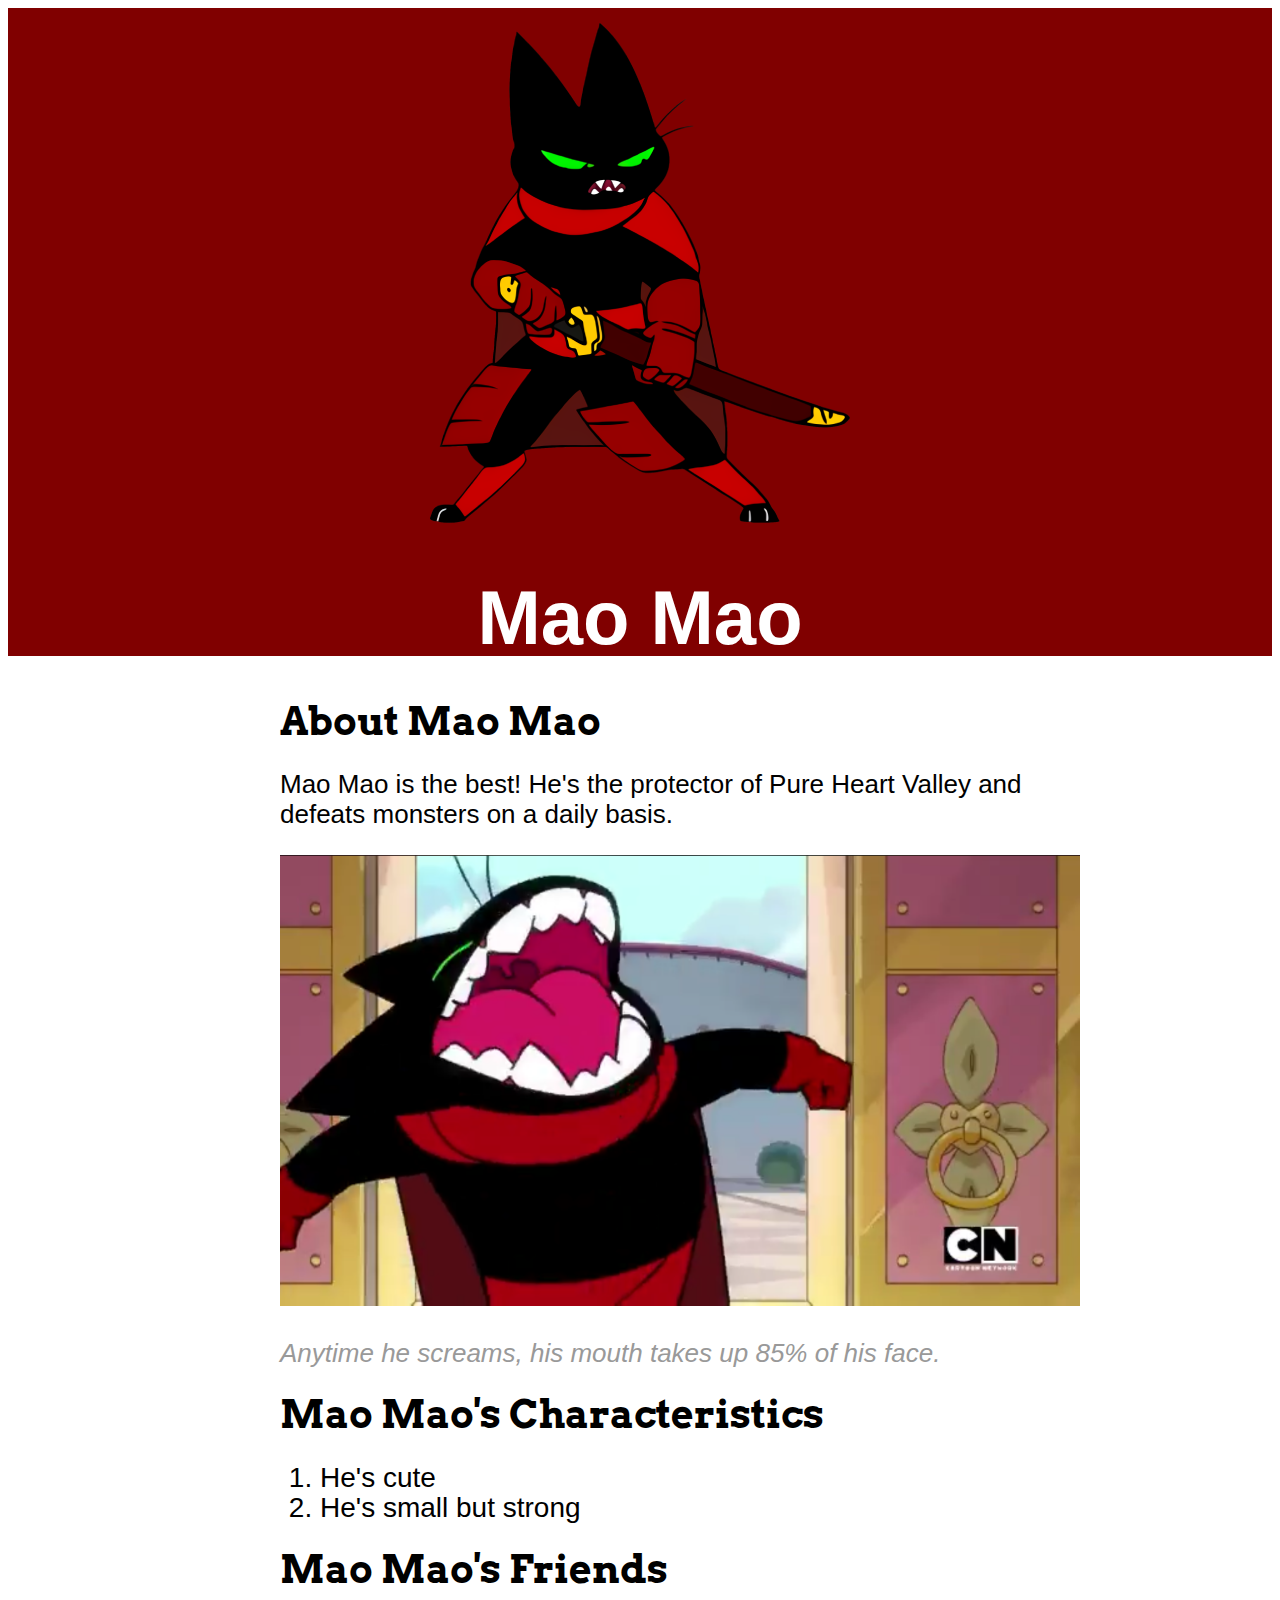
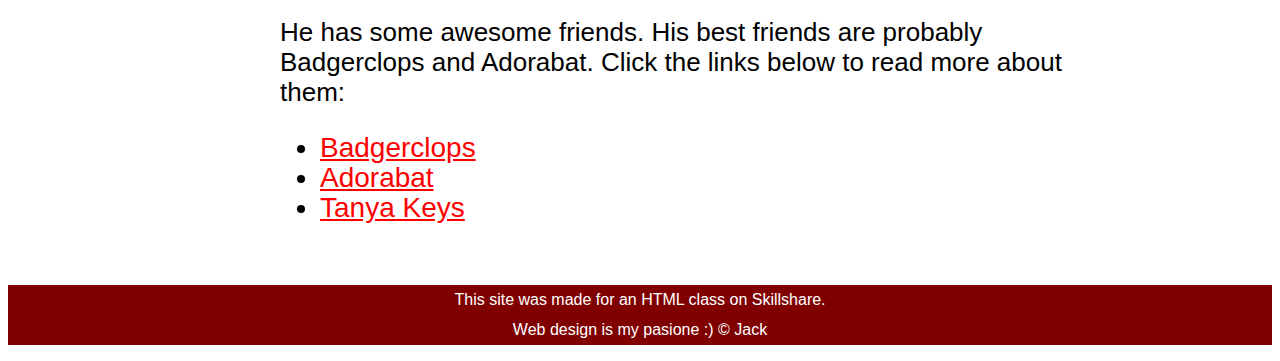
<file: index.html>
<!DOCTYPE html>
<html>
<head>
	<title>Mao Mao</title>
	<link rel="icon" href="img/maomao.png">
	<link href="https://fonts.googleapis.com/css?family=Arvo&display=swap" rel="stylesheet"> 
	<link rel="stylesheet" type="text/css" href="css/hero.css">
</head>
<body>
	<!-- header element -->
	<header>
		<img src="img/maomao.png">
		<h1>Mao Mao</h1>
	</header>

	<!-- main element -->
	<main>
		<h2>About Mao Mao</h2>
		<p>Mao Mao is the best! He's the protector of Pure Heart Valley and defeats monsters on a daily basis.</p>
		<img src="img/mao2.png" title="AAAAAAAAGH">
		<p class="caption">Anytime he screams, his mouth takes up 85% of his face.</p>
		<h2>Mao Mao's Characteristics</h2>
		<ol>
			<li>He's cute</li>
			<li>He's small but strong</li>
		</ol>
		<h2>Mao Mao's Friends</h2>
		<p>He has some awesome friends. His best friends are probably Badgerclops and Adorabat. Click the links below to read more about them:</p>
		<ul>
			<li><a target="_blank" href="https://maomao.fandom.com/wiki/Badgerclops">Badgerclops</a></li>
			<li><a target="_blank" href="https://maomao.fandom.com/wiki/Adorabat">Adorabat</a></li>
			<li><a target="_blank" href="https://maomao.fandom.com/wiki/Tanya_Keys">Tanya Keys</a></li>
		</ul>
	</main>

	<!-- Footer element -->
	<footer>
		<p class="footer">This site was made for an HTML class on Skillshare.<br>
		Web design is my pasione :) © Jack</p>
	</footer>
</body>
</html>
</file>
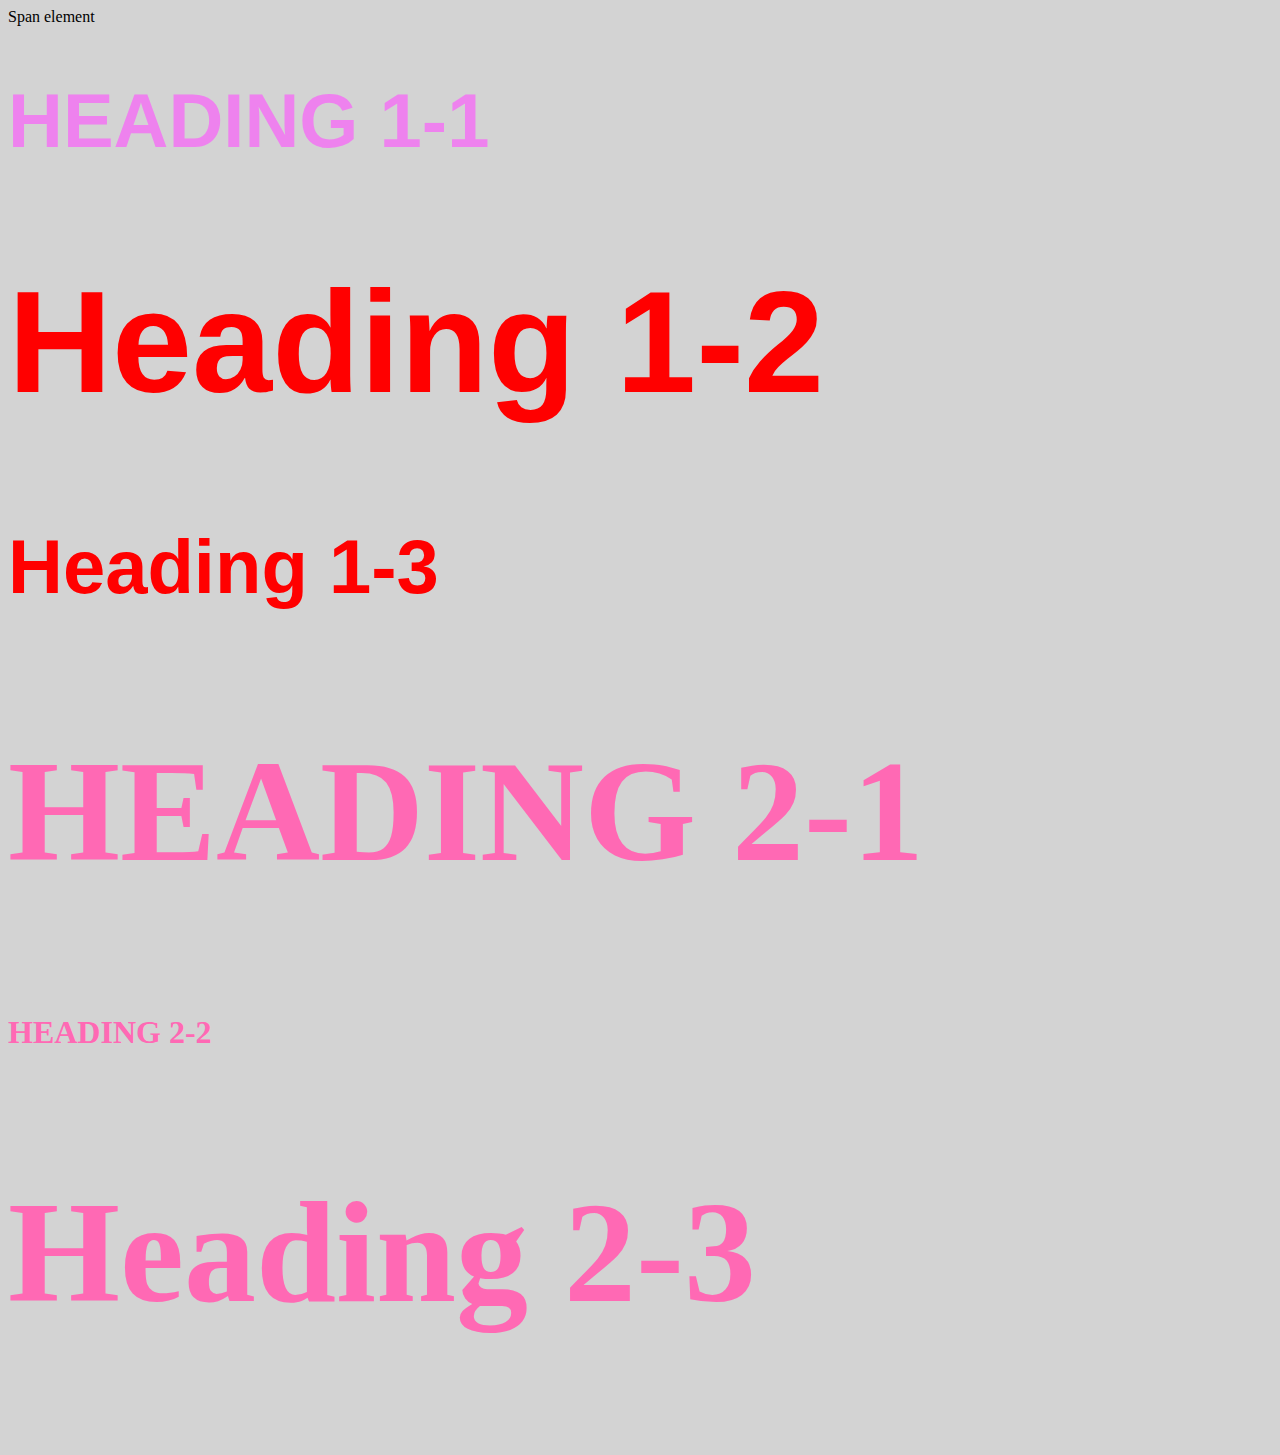
<file: style-test.html>
<!DOCTYPE html>
<html>
<head>
	<title>Style test</title>
	<link rel="stylesheet" type="text/css" href="css/test.css">
</head>
<body>
	<span>Span element</span>
	<h1 class="uppercase"><span>Heading 1-1</h1>
	<h1 class="big">Heading 1-2</h1>
	<h1>Heading 1-3</h1>
	<h2 class="big uppercase">Heading 2-1</h2>
	<h2 class="uppercase">Heading 2-2</h2>
	<h2 class="big">Heading 2-3</h2>

</body>
</html>
</file>
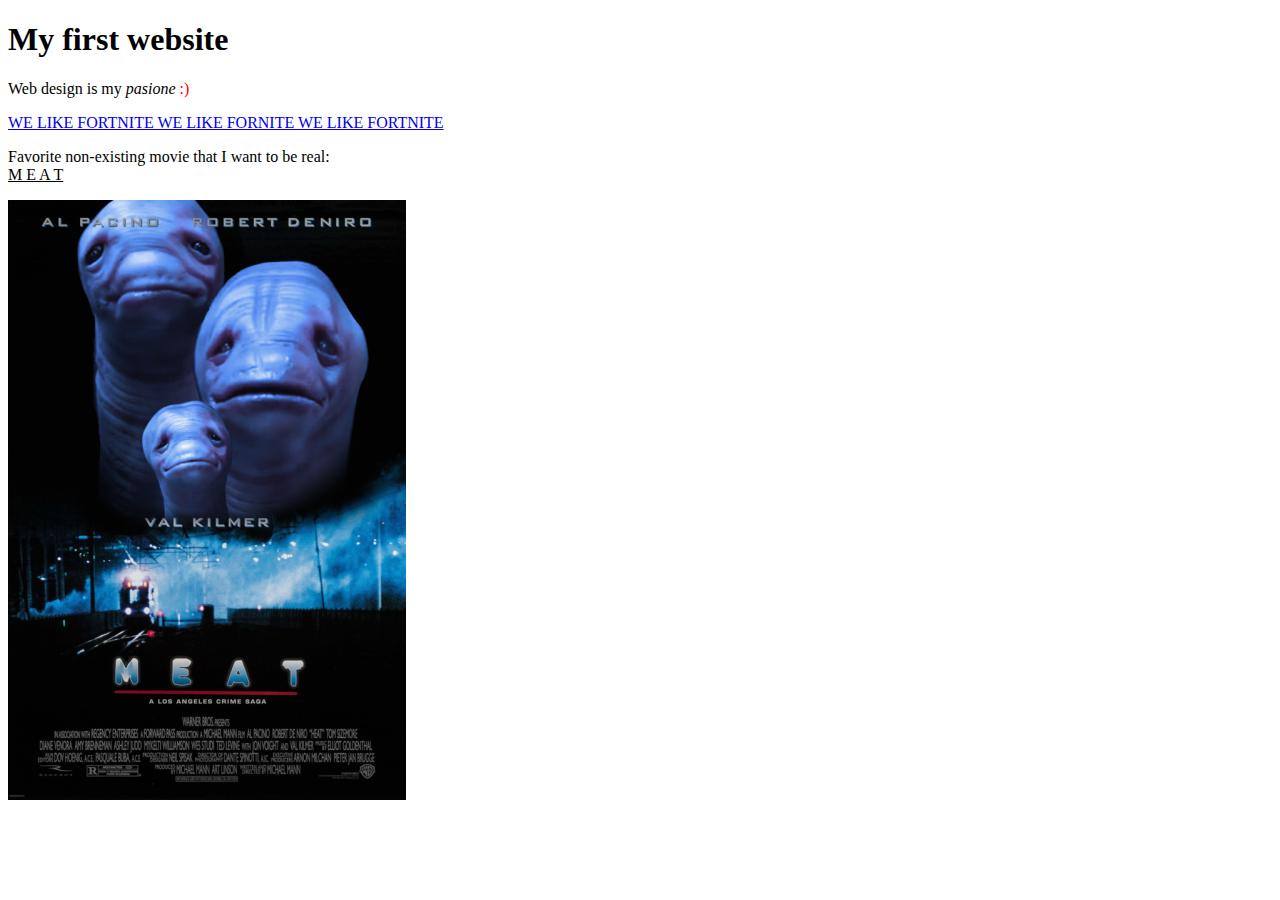
<file: test.html>
<!DOCTYPE html>
<html>
<head>
	<title>Test page</title>
</head>
<body>
	<h1>My first website</h1>
	<p>Web design is my <i>pasione</i> <span style="color:red;">:)</span></p>
	<a href="https://google.com" target="_blank" title="Opens a new tab to Google">WE LIKE FORTNITE WE LIKE FORNITE WE LIKE FORTNITE</a>
	<p>Favorite non-existing movie that I want to be real:<br>
		<u>M E A T</u></p>
	<img src="img/meat.png">
</body>
</html>
</file>
<file: css/hero.css>
body{
	background-color: white;
	font-size: 26px;
	line-height: 30px;
	font-family: 'Arial'
}

/*header styles*/

header{
	background-color: maroon;
	text-align: center;
	padding-top: 15px;
}

h1, h2{
	font-family: 'Arvo', serif;
	color: black;
}

header h1{
	font-size: 76px;
	font-family: 'Helvetica', 'Arial', sans-serif;
	color: white;
	line-height: 1
}

/*main styles*/

main{
	max-width: 800px;
	margin: 0 auto;
	padding: 0 20px 20px 100px;
}

main img{
	max-width: 100%;
}

p{
	color: black;
}

li{
	font-size: 28px;
}

a{
	color: red;
}

a:hover{
	color: white;
	background-color: red;
}

p.footer{
	background-color: maroon;
	text-align: center;
	font-size: 16px;
	color: white;
}

p.caption{
	color: #999999;
	font-style: italic;
}
</file>
<file: css/test.css>
body{
	background-color: lightgrey;
}
h1{
	font-size: 76px;
	color: red;
	font-family: 'Contour Generator', Arial;
}

h2{
	font-size: 32px;
	color: hotpink;
}

.big{
	font-size: 144px;
}

.uppercase{
	text-transform: uppercase;
}

h1 span{
	color: violet;
}
</file>
